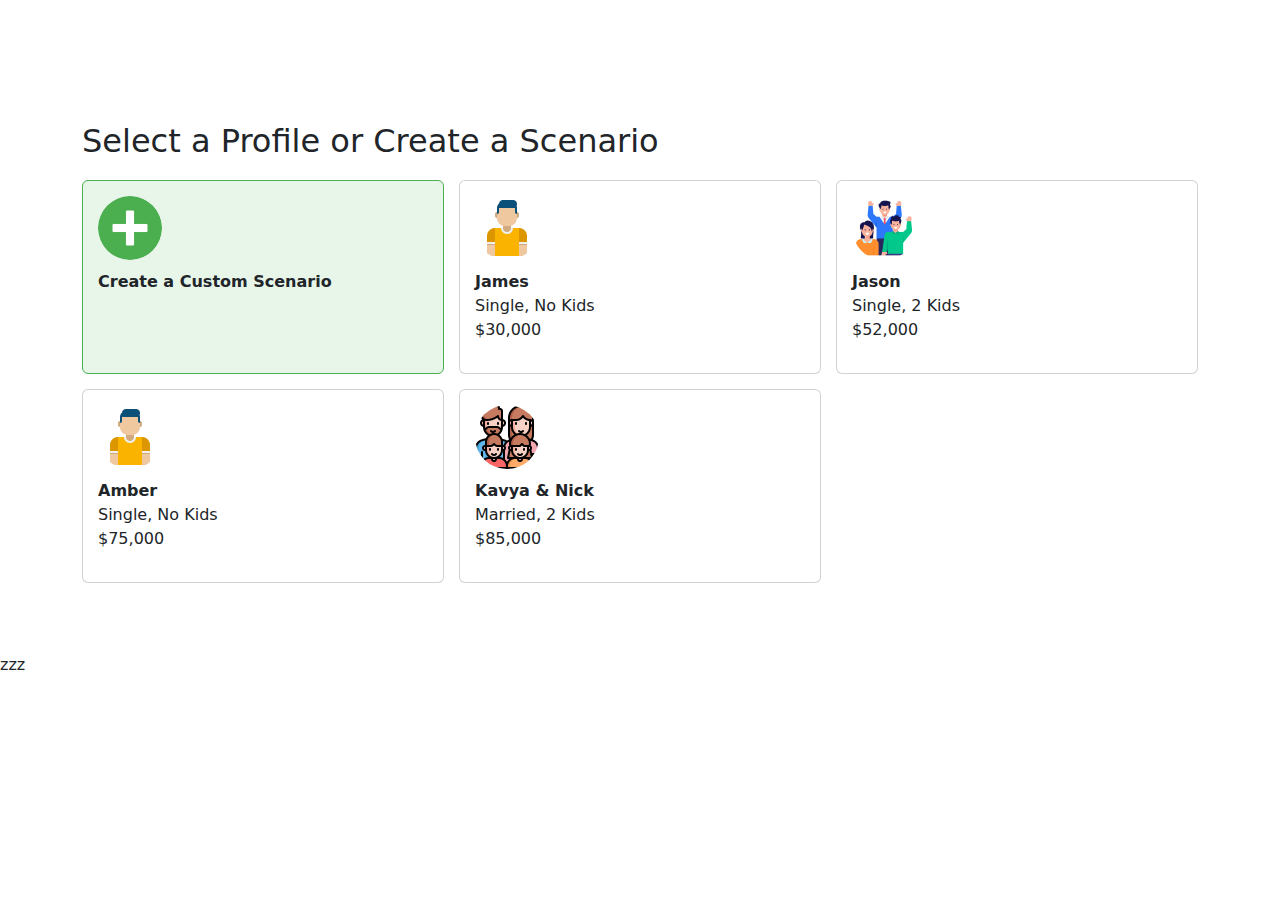
<file: index.html>
<!DOCTYPE html>
<html lang="en">

<head>
  <meta charset="UTF-8" />
  <meta name="viewport" content="width=device-width, initial-scale=1.0" />
  <title>Custom Tax Calculator</title>
  <link rel="stylesheet" href="style.css" />
  <!-- Bootstrap CSS -->
  <link href="https://cdn.jsdelivr.net/npm/bootstrap@5.3.2/dist/css/bootstrap.min.css" rel="stylesheet">

  <style>
    .hidden {
      display: none;
    }
  </style>
</head>

<body>
  <div class="container" id="main-content">
    <!-- Social Icons -->
    <div class="social-icons mb-3">
      <i class="fab fa-twitter"></i>
      <i class="fab fa-facebook"></i>
      <i class="fab fa-linkedin"></i>
      <i class="fas fa-paper-plane"></i>
    </div>

    <h2>Select a Profile or Create a Scenario</h2>

    <!-- Profiles -->
    <div class="profiles">
      <!-- Create Scenario -->
      <div class="card create" id="createCard">
        <img src="./assets/plus.png" alt="Create Scenario" />
        <p><strong>Create a Custom Scenario</strong></p>
      </div>

      <!-- James -->
      <div class="card" id="jamesCard">
        <img src="./assets/single-person.png" alt="James" />
        <p>
          <strong>James</strong><br />
          Single, No Kids<br />
          $30,000
        </p>
        <div id="jamesResult" style="display:none;"></div>
      </div>

      <!-- Jason -->
      <div class="card" id="jasonCard">
        <div id="jasonResult" style="display:none;"></div>
        <img src="./assets/team.png" alt="Jason" />
        <p>
          <strong>Jason</strong><br />
          Single, 2 Kids<br />
          $52,000
        </p>
      </div>

      <!-- Amber -->
      <div class="card" id="amberCard">
        <img src="./assets/single-person.png" alt="Amber" />
        <p>
          <strong>Amber</strong><br />
          Single, No Kids<br />
          $75,000
        </p>
        <div id="amberResult" style="display:none;"></div>
      </div>

      <!-- Nick & Kavya -->
      <div class="card" id="nickKavyaCard">
        <img src="./assets/family.png" alt="Kavya & Nick" />
        <p>
          <strong>Kavya & Nick</strong><br />
          Married, 2 Kids<br />
          $85,000
        </p>
        <div id="kanyanickResult" style="display:none;"></div>
      </div>
    </div>

    <!-- filing status modal -->
    <div class="modal fade" id="filingStatusModal" tabindex="-1" aria-hidden="true">
      <div class="modal-dialog modal-dialog-centered">
        <div class="modal-content p-3">
          <div class="modal-header border-0">
            <h5 class="modal-title">Choose a Filing Status</h5>
            <button type="button" class="btn-close" data-bs-dismiss="modal"></button>
          </div>
          <div class="modal-body">
            <div class="deduction-options d-flex gap-3 my-3">
              <button class="btn btn-success w-50">Single Filer</button>
              <button class="btn btn-outline-warning w-50">Married Filing
                Jointly</button>
            </div>
            <div class="deduction-options d-flex gap-3 my-3">
              <button class="btn btn-success w-50">Married Filing
                Separately</button>
              <button class="btn btn-outline-warning w-50">Head of House
                Hold</button>
            </div>
            <div class="deduction-options d-flex gap-3 my-3">
              <button class="btn btn-success w-100">Qualifying
                Widow(er)</button>
            </div>
          </div>
        </div>
      </div>
    </div>

    <!-- Custom Form -->

    <div id="custom-form" class="form hidden mt-4">
      <!-- Fields for Single -->
      <div id="singleFields" class="row g-3 hidden">

        <h4 style="text-align: center;">Single</h4>

        <!-- Annual Income -->
        <div class="col-md-6">
          <label for="gross_income">Gross Income</label>
          <input type="number" class="form-control" id="gross_income" name="gross_income" placeholder="0" />
          <small class="form-text text-muted">
            Please enter the amount from your latest paystub from your current
            job, or the last paystub from your previous job.
          </small>
        </div>

        <!-- Pay Periods -->
        <div class="col-md-6">
          <label for="pay_frequency">Pay Frequency</label>
          <select class="form-control" id="pay_frequency" name="pay_frequency">
            <option value="12">Monthly</option>
            <option value="26">Bi-Weekly</option>
            <option value="52">Weekly</option>
          </select>
        </div>

        <!-- Current Withholding -->
        <div class="col-md-6">
          <label for="current_federal_withholding">Current Federal Income Tax
            Withholding</label>
          <input type="number" class="form-control" id="current_federal_withholding" name="current_federal_withholding"
            placeholder="0" />
        </div>

        <!-- Additional Withholding -->
        <div class="col-md-6">
          <label>Additional Withholding</label>
          <input type="number" class="form-control" id="additional_withholding" name="additional_withholding"
            placeholder="0" />
        </div>

        <!-- Dependents -->
        <div class="col-md-6">
          <label>Dependents</label>
          <input type="number" class="form-control" id="dependents" name="dependents" placeholder="0" />
        </div>

        <!-- Deductions Options -->
        <div class="col-md-12">
          <div class="form-check mt-2">
            <input class="form-check-input" type="checkbox" id="use_itemized_deductions"
              name="use_itemized_deductions" />
            <label class="form-check-label" for="use_itemized_deductions">
              Use Itemized Deductions
            </label>
          </div>

          <div class="form-check mt-2">
            <input class="form-check-input" type="checkbox" id="is_nonresident" name="is_nonresident" />
            <label class="form-check-label" for="is_nonresident">
              Non-Resident
            </label>
          </div>

          <!-- State Income Tax Paid (Non-Resident Only) -->
          <div class="col-md-6" id="stateIncomeTaxWrapper" style="display: none;">
            <label for="state_income_tax_paid">State Income Tax Paid</label>
            <input type="number" class="form-control" id="state_income_tax_paid" name="state_income_tax_paid"
              placeholder="0" />
          </div>
        </div>

        <!-- Other Income -->
        <div class="col-md-6">
          <label>Other Income</label>
          <input type="number" class="form-control" id="other_income" name="other_income" placeholder="0" />
        </div>

        <!-- Deductions -->
        <div class="col-md-6">
          <!-- <label>Deductions</label> -->
          <input hidden type="number" class="form-control" id="deductions" name="deductions" placeholder="15750"
            value="15750" />
        </div>

        <!-- Income Type -->
        <div class="col-md-6">
          <label>Income Type</label>
          <select class="form-select" id="income_type" name="income_type">
            <option value="salary">Salary</option>
            <option value="hourly">Hourly</option>
            <option value="self-employed">Self-Employed Income</option>
          </select>
        </div>

        <!-- Income Period -->
        <div class="col-md-6">
          <label>Income Period</label>
          <select class="form-select" id="income_period" name="income_period">
            <option value="full_year">Full Year</option>
            <option value="partial_year">Partial Year</option>
          </select>
        </div>

        <!-- Job Incomes (Dynamic Rows) -->
        <div class="col-md-12">
          <label>Job Incomes</label>
          <div id="jobIncomesWrapper"></div>
          <button type="button" class="btn btn-sm btn-primary mt-2" onclick="addJobIncome('jobIncomesWrapperSingle')">+
            Add
            Job</button>
          <div id="jobIncomesWrapperSingle"></div>
        </div>

        <!-- Hidden fixed values -->
        <input type="hidden" id="filing_status" name="filing_status" value="single" />
        <input type="hidden" id="filing_jointly_both_work" name="filing_jointly_both_work" value="false" />
        <input type="hidden" id="spouse_income" name="spouse_income" value="0" />

        <!-- Confirm -->
        <div class="col-md-12">
          <div class="form-check mt-2">
            <input class="form-check-input" type="checkbox" id="checkpointSingle" name="checkpointSingle" />
            <label class="form-check-label" for="checkpointSingle">
              Confirm all data entered is accurate
            </label>
          </div>
        </div>
      </div>

      <!--End Fields for Single -->

      <!-- Fields for Married -->
      <div id="marriedFields" class="row g-3 hidden">

        <h4 style="text-align: center;">Married Jointly</h4>

        <!-- Annual Income -->
        <div class="col-md-6">
          <label for="gross_income_married">Gross Income</label>
          <input type="number" class="form-control" id="gross_income_married" name="gross_income_married"
            placeholder="0" />
          <small class="form-text text-muted">
            Please enter the amount from your latest paystub from your current
            job, or the last paystub from your previous job.
          </small>
        </div>

        <!-- Spouse Income -->
        <div class="col-md-6">
          <label>Spouse Income</label>
          <input type="number" class="form-control" id="spouse_income" name="spouse_income" value="0" />
        </div>

        <!-- Pay Periods -->
        <div class="col-md-6">
          <label for="pay_frequency_married">Pay Frequency</label>
          <select class="form-control" id="pay_frequency_married" name="pay_frequency_married">
            <option value="12">Monthly</option>
            <option value="26">Bi-Weekly</option>
            <option value="52">Weekly</option>
          </select>
        </div>

        <!-- Current Withholding -->
        <div class="col-md-6">
          <label for="current_federal_withholding_married">Current Federal
            Income Tax
            Withholding</label>
          <input type="number" class="form-control" id="current_federal_withholding_married"
            name="current_federal_withholding_married" placeholder="0" />
        </div>

        <!-- Additional Withholding -->
        <div class="col-md-6">
          <label>Additional Withholding</label>
          <input type="number" class="form-control" id="additional_withholding_married" name="additional_withholding"
            value="0" />
        </div>

        <!-- Dependents -->
        <div class="col-md-6">
          <label>Dependents</label>
          <input type="number" class="form-control" id="dependents_married" name="dependents" value="0" />
        </div>

        <!-- Deductions Options -->
        <div class="col-md-12">
          <div class="form-check mt-2">
            <input class="form-check-input" type="checkbox" id="use_itemized_deductions_married"
              name="use_itemized_deductions_married" />
            <label class="form-check-label" for="use_itemized_deductions_married">
              Use Itemized Deductions
            </label>
          </div>

          <div class="form-check mt-2">
            <input class="form-check-input" type="checkbox" id="is_nonresident_married" name="is_nonresident_married" />
            <label class="form-check-label" for="is_nonresident_married">
              Non-Resident
            </label>
          </div>

          <!-- State Income Tax Paid (Non-Resident Only) -->
          <div class="col-md-6" id="stateIncomeTaxWrapper_married" style="display: none;">
            <label for="state_income_tax_paid_married">State Income Tax
              Paid</label>
            <input type="number" class="form-control" id="state_income_tax_paid_married"
              name="state_income_tax_paid_married" placeholder="0" />
          </div>
        </div>

        <!-- Other Income -->
        <div class="col-md-6">
          <label>Other Income</label>
          <input type="number" class="form-control" id="other_income_married" name="other_income" value="0" />
        </div>

        <!-- Deductions -->
        <div class="col-md-6">
          <!-- <label>Deductions</label> -->
          <input type="number" hidden class="form-control" id="deductions_married" name="deductions" value="31500" />
        </div>

        <!-- Both Work -->
        <div class="col-md-6">
          <label>Both Work?</label><br />
          <input type="checkbox" id="filing_jointly_both_work" name="filing_jointly_both_work" />
        </div>

        <!-- Income Type -->
        <div class="col-md-6">
          <label>Income Type</label>
          <select class="form-select" id="income_type_married" name="income_type">
            <option value="salary">Salary</option>
            <option value="hourly">Hourly</option>
            <option value="self-employed">Self-Employed Income</option>
          </select>
        </div>

        <!-- Income Period -->
        <div class="col-md-6">
          <label>Income Period</label>
          <select class="form-select" id="income_period_married" name="income_period">
            <option value="full_year">Full Year</option>
            <option value="partial_year">Partial Year</option>
          </select>
        </div>

        <!-- Job Incomes -->
        <div class="col-md-12">
          <label>Job Incomes</label>
          <div id="jobIncomesWrapper"></div>
          <button type="button" class="btn btn-sm btn-primary mt-2" onclick="addJobIncome('jobIncomesWrapperMarried')">+
            Add
            Job</button>
          <div id="jobIncomesWrapperMarried"></div>
        </div>

        <!-- Hidden fixed value -->
        <input type="hidden" id="filing_status_married" name="filing_status" value="marriedJointly" />

        <!-- Checkpoint -->
        <div class="col-md-12">
          <div class="form-check mt-2">
            <input class="form-check-input" type="checkbox" id="checkpointMarried" name="checkpointMarried" />
            <label class="form-check-label" for="checkpointMarried">
              Confirm all data entered is accurate
            </label>
          </div>
        </div>
      </div>

      <!--End Fields for Married -->

      <!-- Fields for HouseHoldFields -->
      <div id="HeadofhouseholdFields" class="row g-3 hidden">

        <h4 style="text-align: center;">Head Of household</h4>

        <!-- Annual Income -->
        <div class="col-md-6">
          <label for="gross_income_hoh">Gross Income</label>
          <input type="number" class="form-control" id="gross_income_hoh" name="gross_income_hoh" placeholder="0" />
          <small class="form-text text-muted">
            Please enter the amount from your latest paystub from your current
            job, or the last paystub from your previous job.
          </small>
        </div>

        <!-- Pay Periods -->
        <div class="col-md-6">
          <label for="pay_frequency_hoh">Pay Frequency</label>
          <select class="form-control" id="pay_frequency_hoh" name="pay_frequency_hoh">
            <option value="12">Monthly</option>
            <option value="26">Bi-Weekly</option>
            <option value="52">Weekly</option>
          </select>
        </div>

        <!-- Current Withholding -->
        <div class="col-md-6">
          <label for="current_federal_withholding_hoh">Current Federal Income
            Tax
            Withholding</label>
          <input type="number" class="form-control" id="current_federal_withholding_hoh"
            name="current_federal_withholding_hoh" placeholder="0" />
        </div>

        <!-- Additional Withholding -->
        <div class="col-md-6">
          <label>Additional Withholding</label>
          <input type="number" class="form-control" id="additional_withholding_hoh" name="additional_withholding"
            placeholder="0" />
        </div>

        <!-- Dependents -->
        <div class="col-md-6">
          <label>Dependents</label>
          <input type="number" class="form-control" id="dependents_hoh" name="dependents" placeholder="0" />
        </div>

        <!-- Deductions Options -->
        <div class="col-md-12">
          <div class="form-check mt-2">
            <input class="form-check-input" type="checkbox" id="use_itemized_deductions_hoh"
              name="use_itemized_deductions_hoh" />
            <label class="form-check-label" for="use_itemized_deductions_hoh">
              Use Itemized Deductions
            </label>
          </div>

          <div class="form-check mt-2">
            <input class="form-check-input" type="checkbox" id="is_nonresident_hoh" name="is_nonresident_hoh" />
            <label class="form-check-label" for="is_nonresident_hoh">
              Non-Resident
            </label>
          </div>

          <!-- State Income Tax Paid (Non-Resident Only) -->
          <div class="col-md-6" id="stateIncomeTaxWrapper_hoh" style="display: none;">
            <label for="state_income_tax_paid_hoh">State Income Tax
              Paid</label>
            <input type="number" class="form-control" id="state_income_tax_paid_hoh" name="state_income_tax_paid_hoh"
              placeholder="0" />
          </div>
        </div>

        <!-- Other Income -->
        <div class="col-md-6">
          <label>Other Income</label>
          <input type="number" class="form-control" id="other_income_hoh" name="other_income" placeholder="0" />
        </div>

        <!-- Deductions -->
        <div class="col-md-6">
          <!-- <label>Deductions</label> -->
          <input type="number" hidden class="form-control" id="deductions_hoh" name="deductions" placeholder="0"
            value="23625" />
        </div>

        <!-- Both Work? -->
        <div class="col-md-6">
          <label>Both Work?</label><br />
          <input type="checkbox" id="filing_jointly_both_work_hoh" name="filing_jointly_both_work" />
        </div>

        <!-- Spouse Income -->
        <div class="col-md-6">
          <label>Spouse Income</label>
          <input type="number" class="form-control" id="spouse_income_hoh" name="spouse_income" placeholder="0" />
        </div>

        <!-- Income Type -->
        <div class="col-md-6">
          <label>Income Type</label>
          <select class="form-select" id="income_type_hoh" name="income_type">
            <option value="salary">Salary</option>
            <option value="hourly">Hourly</option>
            <option value="self-employed">Self-Employed Income</option>
          </select>
        </div>

        <!-- Income Period -->
        <div class="col-md-6">
          <label>Income Period</label>
          <select class="form-select" id="income_period_hoh" name="income_period">
            <option value="full_year">Full Year</option>
            <option value="partial_year">Partial Year</option>
          </select>
        </div>

        <!-- Job Incomes -->
        <div class="col-md-12">
          <label>Job Incomes</label>
          <div id="jobIncomesWrapper"></div>
          <button type="button" class="btn btn-sm btn-primary mt-2"
            onclick="addJobIncome('jobIncomesheadofhousehold')">+ Add
            Job</button>
          <div id="jobIncomesheadofhousehold"></div>
        </div>

        <!-- Hidden fixed value -->
        <input type="hidden" id="filing_status_hoh" name="filing_status" value="headOfHousehold" />

        <!-- Confirm -->
        <div class="col-md-12">
          <div class="form-check mt-2">
            <input class="form-check-input" type="checkbox" id="checkpointHoh" name="checkpointHoh" />
            <label class="form-check-label" for="checkpointHoh">
              Confirm all data entered is accurate
            </label>
          </div>
        </div>
      </div>

      <!-- End Fields for HouseHoldFields -->
      <!-- Qualifying Widower Fields -->
      <div id="QualifyingWidowerFields" class="row g-3 hidden">

        <h4 style="text-align: center;">Qualifying Widower</h4>

        <div class="col-md-6">
          <label for="gross_income_qw">Gross Income</label>
          <input type="number" class="form-control" id="gross_income_qw" name="gross_income_qw" placeholder="0" />
          <small class="form-text text-muted">
            Please enter the amount from your latest paystub from your current
            job, or the last paystub from your previous job.
          </small>
        </div>

        <div class="col-md-6">
          <label for="pay_frequency_qw">Pay Frequency</label>
          <select class="form-control" id="pay_frequency_qw" name="pay_frequency_qw">
            <option value="12">Monthly</option>
            <option value="26">Bi-Weekly</option>
            <option value="52">Weekly</option>
          </select>
        </div>

        <div class="col-md-6">
          <label for="current_federal_withholding_qw">Current Federal Income
            Tax
            Withholding</label>
          <input type="number" class="form-control" id="current_federal_withholding_qw"
            name="current_federal_withholding_qw" placeholder="0" />
        </div>

        <div class="col-md-6">
          <label>Additional Withholding</label>
          <input type="number" class="form-control" id="additional_withholding_qw" placeholder="0" />
        </div>

        <div class="col-md-6">
          <label>Dependents</label>
          <input type="number" class="form-control" id="dependents_qw" placeholder="0" />
        </div>

        <!-- Deductions Options -->
        <div class="col-md-12">
          <div class="form-check mt-2">
            <input class="form-check-input" type="checkbox" id="use_itemized_deductions_qw"
              name="use_itemized_deductions_qw" />
            <label class="form-check-label" for="use_itemized_deductions_qw">
              Use Itemized Deductions
            </label>
          </div>

          <div class="form-check mt-2">
            <input class="form-check-input" type="checkbox" id="is_nonresident_qw" name="is_nonresident_qw" />
            <label class="form-check-label" for="is_nonresident_qw">
              Non-Resident
            </label>
          </div>

          <!-- State Income Tax Paid (Non-Resident Only) -->
          <div class="col-md-6" id="stateIncomeTaxWrapper" style="display: none;">
            <label for="state_income_tax_paid">State Income Tax Paid</label>
            <input type="number" class="form-control" id="state_income_tax_paid" name="state_income_tax_paid"
              placeholder="0" />
          </div>
        </div>

        <div class="col-md-6">
          <label>Other Income</label>
          <input type="number" class="form-control" id="other_income_qw" placeholder="0" />
        </div>

        <div class="col-md-6">
          <!-- <label>Deductions</label> -->
          <input type="number" hidden value="31500" class="form-control" id="deductions_qw" placeholder="0" />
        </div>

        <div class="col-md-6">
          <label>Both Work?</label>
          <input type="checkbox" class="form-check-input" id="filing_jointly_both_work_qw" />
        </div>

        <div class="col-md-6">
          <label>Spouse Income</label>
          <input type="number" class="form-control" id="spouse_income_qw" placeholder="0" />
        </div>

        <div class="col-md-6">
          <label>Income Type</label>
          <select class="form-control" id="income_type_qw">
            <option value="salary">Salary</option>
            <option value="hourly">Hourly</option>
            <option value="self-employed">Self-Employed</option>
          </select>
        </div>

        <div class="col-md-6">
          <label>Income Period</label>
          <select class="form-control" id="income_period_qw">
            <option value="full_year">Full Year</option>
            <option value="partial_year">Partial Year</option>
          </select>
        </div>

        <div class="col-md-12">
          <label>Job Incomes</label>
          <button type="button" class="btn btn-sm btn-primary mt-2"
            onclick="addJobIncome('jobIncomesqualifyingwidower')">+ Add
            Job</button>
          <div id="jobIncomesqualifyingwidower_qw"></div>
        </div>

      </div>

      <!--End Qualifying Widower Fields -->

      <!-- Fields for MarriedFilingSepratelyFields -->

      <div id="MarriedFilingSeparatelyFields" class="row g-3 hidden">

        <h4 style="text-align: center;">Married Separeately</h4>

        <!-- Annual Income -->
        <div class="col-md-6">
          <label for="gross_income">Gross Income</label>
          <input type="number" class="form-control" id="gross_income_mfs" name="gross_income_mfs" placeholder="0" />
          <small class="form-text text-muted">
            Please enter the amount from your latest paystub from your current
            job, or the last paystub from your previous job.
          </small>
        </div>

        <!-- Pay Periods -->
        <div class="col-md-6">
          <label for="pay_frequency_mfs">Pay Frequency</label>
          <select class="form-control" id="pay_frequency_mfs" name="pay_frequency_mfs">
            <option value="12">Monthly</option>
            <option value="26">Bi-Weekly</option>
            <option value="52">Weekly</option>
          </select>
        </div>

        <!-- Current Withholding -->
        <div class="col-md-6">
          <label for="current_federal_withholding_mfs">Current Federal Income
            Tax
            Withholding</label>
          <input type="number" class="form-control" id="current_federal_withholding_mfs"
            name="current_federal_withholding_mfs" placeholder="0" />
        </div>

        <!-- Additional Withholding -->
        <div class="col-md-6">
          <label>Additional Withholding</label>
          <input type="number" class="form-control" id="additional_withholding_mfs" name="additional_withholding"
            placeholder="0" />
        </div>

        <!-- Dependents -->
        <div class="col-md-6">
          <label>Dependents</label>
          <input type="number" class="form-control" id="dependents_mfs" name="dependents" placeholder="0" />
        </div>

        <!-- Deductions Options -->
        <div class="col-md-12">
          <div class="form-check mt-2">
            <input class="form-check-input" type="checkbox" id="use_itemized_deductions_mfs"
              name="use_itemized_deductions_mfs" />
            <label class="form-check-label" for="use_itemized_deductions_mfs">
              Use Itemized Deductions
            </label>
          </div>

          <div class="form-check mt-2">
            <input class="form-check-input" type="checkbox" id="is_nonresident_mfs" name="is_nonresident_mfs" />
            <label class="form-check-label" for="is_nonresident_mfs">
              Non-Resident
            </label>
          </div>

          <!-- State Income Tax Paid (Non-Resident Only) -->
          <div class="col-md-6" id="stateIncomeTaxWrapper_mfs" style="display: none;">
            <label for="state_income_tax_paid_mfs">State Income Tax
              Paid</label>
            <input type="number" class="form-control" id="state_income_tax_paid_mfs" name="state_income_tax_paid_mfs"
              placeholder="0" />
          </div>
        </div>

        <!-- Other Income -->
        <div class="col-md-6">
          <label>Other Income</label>
          <input type="number" class="form-control" id="other_income_mfs" name="other_income" placeholder="0" />
        </div>

        <!-- Deductions -->
        <div class="col-md-6">
          <!-- <label>Deductions</label> -->
          <input type="number" class="form-control" id="deductions_mfs" name="deductions" placeholder="0" value="15750"
            hidden />
        </div>

        <!-- Filing Jointly Both Work? -->
        <div class="col-md-6">
          <label>Both Work?</label>
          <input type="checkbox" class="form-check-input" id="filing_jointly_both_work_mfs"
            name="filing_jointly_both_work" />
        </div>

        <!-- Spouse Income -->
        <div class="col-md-6">
          <label>Spouse Income</label>
          <input type="number" class="form-control" id="spouse_income_mfs" name="spouse_income" placeholder="0" />
        </div>

        <!-- Income Type -->
        <div class="col-md-6">
          <label>Income Type</label>
          <select class="form-control" id="income_type_mfs" name="income_type">
            <option value="salary">Salary</option>
            <option value="hourly">Hourly</option>
            <option value="self-employed">Self-Employed Income</option>
          </select>
        </div>

        <!-- Income Period -->
        <div class="col-md-6">
          <label>Income Period</label>
          <select class="form-control" id="income_period_mfs" name="income_period">
            <option value="full_year">Full Year</option>
            <option value="partial_year">Partial Year</option>
          </select>
        </div>

        <!-- Job Incomes -->
        <div class="col-md-12">
          <label>Job Incomes (Multiple Allowed)</label>
          <div id="jobIncomesWrapper"></div>
          <button type="button" class="btn btn-sm btn-primary mt-2"
            onclick="addJobIncome('jobIncomesmarriedsepperatly')">+ Add
            Job</button>
          <div id="jobIncomesmarriedsepperatly"></div>
        </div>

        <!-- Hidden fixed value -->
        <input type="hidden" id="filing_status_mfs" name="filing_status" value="marriedSeparately" />

        <!-- Confirm -->
        <div class="col-md-12">
          <div class="form-check mt-2">
            <input class="form-check-input" type="checkbox" id="checkpointMFS" name="checkpointMFS" />
            <label class="form-check-label" for="checkpointMFS">
              Confirm all data entered is accurate
            </label>
          </div>
        </div>

      </div>

      <!-- End Fields for MarriedFilingSepratelyFields -->

      <div class="col-12 mt-3">
        <button type="button" id="calculateBtn" class="btn btn-success w-100">
          Calculate
        </button>
      </div>

    </div>

    <!-- Redesigned Analysis Section -->
    <div id="result" class="result hidden mt-5">
      <div class="profile-card card shadow-sm border-0 p-4">
        <h3 class="text-center mb-4 fw-semibold">2026 Tax Analysis</h3>

        <!-- Summary Cards -->
        <div class="row g-4 mb-3">
          <div class="col-md-4">
            <div class="card border-0 shadow-sm text-center p-3">
              <h6 class="text-muted">Annual Tax Liability</h6>
              <p id="annual_tax_liability" class="fs-4 fw-bold text-primary mb-0">$0.00</p>
            </div>
          </div>
          <div class="col-md-4">
            <div class="card border-0 shadow-sm text-center p-3">
              <h6 class="text-muted">Current Annual Withholding</h6>
              <p id="current_annual_withholding" class="fs-4 fw-bold text-success mb-0">$0.00</p>
            </div>
          </div>
          <div class="col-md-4">
            <div class="card border-0 shadow-sm text-center p-3 bg-light">
              <h6 class="text-muted">Difference</h6>
              <p id="difference" class="fs-4 fw-bold text-danger mb-0">+$0.00</p>
            </div>
          </div>
        </div>

        <!-- Recommendation Cards -->
        <div class="row g-4 mb-3">
          <div class="col-md-4">
            <div class="card border-0 shadow-sm text-center p-3">
              <h6 class="text-muted">Recommended Per Period</h6>
              <p id="recommended_per_period" class="fs-5 fw-bold mb-1">$0.00</p>
              <small id="pay_period_label" class="text-secondary">(Bi-weekly)</small>
            </div>
          </div>
          <div class="col-md-4">
            <div class="card border-0 shadow-sm text-center p-3">
              <h6 class="text-muted">Adjustment Needed</h6>
              <p id="adjustment" class="fs-5 fw-bold text-danger mb-0">$0.00</p>
            </div>
          </div>
          <div class="col-md-4">
            <div class="card border-0 shadow-sm text-center p-3">
              <h6 class="text-muted">Severity</h6>
              <p id="severity_level" class="fs-5 fw-bold text-uppercase text-danger mb-0">CRITICAL</p>
            </div>
          </div>
        </div>

        <!-- Income Details -->
        <div class="row g-4 mb-3">
          <div class="col-md-4">
            <div class="card border-0 shadow-sm text-center p-3">
              <h6 class="text-muted">Taxable Income</h6>
              <p id="taxable_income" class="fs-5 fw-bold mb-0">$0.00</p>
            </div>
          </div>
          <div class="col-md-4">
            <div class="card border-0 shadow-sm text-center p-3">
              <h6 class="text-muted">Effective Tax Rate</h6>
              <p id="effective_tax_rate" class="fs-5 fw-bold mb-0">0.00%</p>
            </div>
          </div>
          <div class="col-md-4">
            <div class="card border-0 shadow-sm text-center p-3">
              <h6 class="text-muted">Marginal Tax Rate</h6>
              <p id="marginal_tax_rate" class="fs-5 fw-bold mb-0">0.00%</p>
            </div>
          </div>
        </div>

        <!-- More Info -->
        <div class="row g-4 mb-3">
          <div class="col-md-6">
            <div class="card border-0 shadow-sm text-center p-3">
              <h6 class="text-muted">Gross Income</h6>
              <p id="gross_income" class="fs-5 fw-bold mb-0">$0.00</p>
            </div>
          </div>
          <div class="col-md-6">
            <div class="card border-0 shadow-sm text-center p-3">
              <h6 class="text-muted">Total Deductions</h6>
              <p id="total_deductions" class="fs-5 fw-bold mb-0">$0.00</p>
            </div>
          </div>
        </div>

        <div class="row g-4 mb-3">
          <div class="col-md-6">
            <div class="card border-0 shadow-sm text-center p-3">
              <h6 class="text-muted">Federal Tax Before Credits</h6>
              <p id="federal_tax_before_credits" class="fs-5 fw-bold mb-0">$0.00</p>
            </div>
          </div>
          <div class="col-md-6">
            <div class="card border-0 shadow-sm text-center p-3">
              <h6 class="text-muted">Child Tax Credit Applied</h6>
              <p id="child_tax_credit_applied" class="fs-5 fw-bold mb-0">$0.00</p>
            </div>
          </div>
        </div>

        <!-- Recommendation -->
        <div class="row">
          <div class="col-12">
            <div id="recommendation" class="alert alert-danger fw-bold text-center mb-0"></div>
          </div>
        </div>
      </div>
    </div>
    <!-- Result -->
    <!-- <div id="result" class="result hidden mt-5">
        <h3 class="text-center mb-4">2026 Tax Analysis</h3>

        <div class="row text-center">
          <div class="col-md-4">
            <div class="p-3 border bg-primary">
              <h6>Annual Tax Liability</h6>
              <p id="annual_tax_liability" class="fs-4 fw-bold">$0.00</p>
            </div>
          </div>
          <div class="col-md-4">
            <div class="p-3 border bg-primary text-white">
              <h6>Current Annual Withholding</h6>
              <p id="current_annual_withholding" class="fs-4 fw-bold">$0.00</p>
            </div>
          </div>
          <div class="col-md-4">
            <div class="p-3 border bg-danger text-white">
              <h6>Difference</h6>
              <p id="difference" class="fs-4 fw-bold">+$0.00</p>
            </div>
          </div>
        </div>

        <div class="row text-center mt-4">
          <div class="col-md-4">
            <div class="border p-3">
              <h6>Recommended Per Period</h6>
              <p id="recommended_per_period" class="fs-5 fw-bold">$0.00</p>
              <small id="pay_period_label">(Bi-weekly)</small>
            </div>
          </div>
          <div class="col-md-4">
            <div class="border p-3">
              <h6>Adjustment Needed</h6>
              <p id="adjustment" class="fs-5 fw-bold text-danger">$0.00</p>
            </div>
          </div>
          <div class="col-md-4">
            <div class="border p-3">
              <h6>Severity</h6>
              <p id="severity_level"
                class="fs-5 fw-bold text-uppercase text-danger">CRITICAL</p>
            </div>
          </div>
        </div>

        <div class="row text-center mt-4">
          <div class="col-md-4">
            <div class="border p-3">
              <h6>Taxable Income</h6>
              <p id="taxable_income" class="fs-5 fw-bold">$0.00</p>
            </div>
          </div>
          <div class="col-md-4">
            <div class="border p-3">
              <h6>Effective Tax Rate</h6>
              <p id="effective_tax_rate" class="fs-5 fw-bold">0.00%</p>
            </div>
          </div>
          <div class="col-md-4">
            <div class="border p-3">
              <h6>Marginal Tax Rate</h6>
              <p id="marginal_tax_rate" class="fs-5 fw-bold">0.00%</p>
            </div>
          </div>
        </div>

        <div class="row text-center mt-4">
          <div class="col-md-6">
            <div class="border p-3">
              <h6>Gross Income</h6>
              <p id="gross_income" class="fs-5 fw-bold">$0.00</p>
            </div>
          </div>
          <div class="col-md-6">
            <div class="border p-3">
              <h6>Total Deductions</h6>
              <p id="total_deductions" class="fs-5 fw-bold">$0.00</p>
            </div>
          </div>
        </div>

        <div class="row text-center mt-4">
          <div class="col-md-6">
            <div class="border p-3">
              <h6>Federal Tax Before Credits</h6>
              <p id="federal_tax_before_credits" class="fs-5 fw-bold">$0.00</p>
            </div>
          </div>
          <div class="col-md-6">
            <div class="border p-3">
              <h6>Child Tax Credit Applied</h6>
              <p id="child_tax_credit_applied" class="fs-5 fw-bold">$0.00</p>
            </div>
          </div>
        </div>

        <div class="row mt-4">
          <div class="col-md-12">
            <div class="alert alert-danger fw-bold text-center"
              id="recommendation"></div>
          </div>
        </div>
      </div> -->

  </div>
  <!-- <script src="script.js"></script> -->

  <!-- Bootstrap JS (Popper included) -->
  <script src="https://cdn.jsdelivr.net/npm/bootstrap@5.3.2/dist/js/bootstrap.bundle.min.js"></script>

  <script>
    let jobIndex = 0;

    function addJobIncome(wrapperId) {
      const wrapper = document.getElementById(wrapperId);
      if (!wrapper) return;

      const jobId = `job_${jobIndex++}`;
      wrapper.insertAdjacentHTML("beforeend", `
          <div class="job-income border rounded p-2 mb-2" id="${jobId}">
            <div class="row g-2">
              <div class="col-md-4">
                <input type="text" class="form-control" placeholder="Employer Name" data-field="employer_name">
              </div>
              <div class="col-md-4">
                <input type="number" class="form-control" placeholder="Income" data-field="income">
              </div>
              <div class="col-md-3">
                <input type="number" class="form-control" placeholder="Pay Periods" data-field="pay_periods">
              </div>
              <div class="col-md-1">
                <button type="button" class="btn btn-danger btn-sm" onclick="removeJob('${jobId}')">X</button>
              </div>
            </div>
          </div>
        `);
    }

    function removeJob(jobId) {
      document.getElementById(jobId)?.remove();
    }



    // Initialize Bootstrap modal
    const filingStatusModal = new bootstrap.Modal(document.getElementById('filingStatusModal'));

    // Map filing options to form sections
    const formSections = {
      'Single Filer': 'singleFields',
      'Married Filing Jointly': 'marriedFields',
      'Married Filing Separately': 'MarriedFilingSeparatelyFields',
      'Head of House Hold': 'HeadofhouseholdFields',
      'Qualifying Widow(er)': 'QualifyingWidowerFields'
    };

    // Hide all form sections
    function hideAllSections() {
      Object.values(formSections).forEach(id => {
        const section = document.getElementById(id);
        if (section) section.classList.add('hidden');
      });
    }

    // Show selected form section
    function showSection(statusText) {
      // Normalize text (trim + collapse spaces + lowercase)
      const normalized = statusText.replace(/\s+/g, ' ').trim().toLowerCase();

      // Create a lowercase key map for easy match
      const normalizedMap = {
        'single filer': 'singleFields',
        'married filing jointly': 'marriedFields',
        'married filing separately': 'MarriedFilingSeparatelyFields',
        'head of house hold': 'HeadofhouseholdFields',
        'qualifying widow(er)': 'QualifyingWidowerFields'
      };

      console.log("Selected status:", normalized);

      hideAllSections();

      const sectionId = normalizedMap[normalized];
      console.log("Mapped sectionId:", sectionId);

      if (sectionId) {
        const section = document.getElementById(sectionId);
        if (section) section.classList.remove('hidden');
      }

      const formContainer = document.getElementById('custom-form');
      if (formContainer) formContainer.classList.remove('hidden');
    }

    // When "Create Scenario" card is clicked, open modal
    document.getElementById('createCard').addEventListener('click', () => {
      filingStatusModal.show();
    });

    // Handle filing status button clicks inside modal
    document.querySelectorAll('#filingStatusModal button').forEach(btn => {
      btn.addEventListener('click', () => {
        const status = btn.textContent.trim();
        showSection(status);
        filingStatusModal.hide();
      });
    });


    // Show/hide state income tax field based on non-resident checkbox
    const nonResidentCheckbox = document.getElementById('is_nonresident');
    const stateTaxWrapper = document.getElementById('stateIncomeTaxWrapper');

    nonResidentCheckbox.addEventListener('change', function () {
      if (this.checked) {
        stateTaxWrapper.style.display = 'block';
      } else {
        stateTaxWrapper.style.display = 'none';
        document.getElementById('state_income_tax_paid').value = 0; // reset if unchecked
      }
    });

  </script>

  <script>
    function getActiveFilingStatus() {
      if (!document.getElementById('custom-form')) return 'single';

      if (!document.getElementById('singleFields').classList.contains('hidden'))
        return document.getElementById('filing_status').value;
      if (!document.getElementById('marriedFields').classList.contains('hidden'))
        return document.getElementById('filing_status_married').value;
      if (!document.getElementById('HeadofhouseholdFields').classList.contains('hidden'))
        return document.getElementById('filing_status_hoh').value;
      if (!document.getElementById('QualifyingWidowerFields').classList.contains('hidden'))
        return 'qualifyingWidower';
      if (!document.getElementById('MarriedFilingSeparatelyFields').classList.contains('hidden'))
        return document.getElementById('filing_status_mfs').value;

      return 'single';
    }





    // Collect data and build payload
    function getPayload() {
      let filingStatus = getActiveFilingStatus();

      let payload = {
        filing_status: filingStatus,
        gross_income: 0,
        annual_income: 0,
        pay_frequency: 26,
        current_federal_withholding: 0,
        use_itemized_deductions: false,
        is_nonresident: false,
        additional_withholding: 0,
        state_income_tax_paid: 0,
        dependents: 0,
        other_income: 0,
        deductions: 0,
        filing_jointly_both_work: false,
        spouse_income: 0,
        income_type: 'salary',
        income_period: 'full_year',
        job_incomes: []
      };

      // Map inputs based on filing status
      switch (filingStatus) {
        case 'single':
          payload.annual_income = Number(document.getElementById('gross_income').value) || 0;
          payload.pay_frequency = Number(document.getElementById('pay_frequency').value) || 26;
          payload.current_federal_withholding = Number(document.getElementById('current_federal_withholding').value) || 0;
          payload.additional_withholding = Number(document.getElementById('additional_withholding').value) || 0;
          payload.dependents = Number(document.getElementById('dependents').value) || 0;
          payload.other_income = Number(document.getElementById('other_income').value) || 0;
          payload.deductions = Number(document.getElementById('deductions').value) || 0;
          payload.use_itemized_deductions = document.getElementById('use_itemized_deductions').checked;
          payload.is_nonresident = document.getElementById('is_nonresident').checked;
          payload.state_income_tax_paid = payload.is_nonresident
            ? Number(document.getElementById('state_income_tax_paid').value) || 0
            : 0;
          payload.income_type = document.getElementById('income_type').value;
          payload.income_period = document.getElementById('income_period').value;
          payload.job_incomes = getJobIncomes('jobIncomesWrapperSingle');
          break;

        case 'marriedJointly':
          payload.filing_status = 'marriedJointly';
          payload.gross_income = Number(document.getElementById('gross_income_married').value) || 0;
          payload.annual_income = payload.gross_income;
          payload.spouse_income = Number(document.getElementById('spouse_income').value) || 0;
          payload.pay_frequency = Number(document.getElementById('pay_frequency_married').value) || 26; // 12=Monthly, 26=Bi-weekly, 52=Weekly
          payload.current_federal_withholding = Number(document.getElementById('current_federal_withholding_married').value) || 0;
          payload.additional_withholding = Number(document.getElementById('additional_withholding_married').value) || 0;
          payload.dependents = Number(document.getElementById('dependents_married').value) || 0;
          payload.other_income = Number(document.getElementById('other_income_married').value) || 0;
          payload.deductions = Number(document.getElementById('deductions_married').value) || 0;
          payload.filing_jointly_both_work = document.getElementById('filing_jointly_both_work').checked;
          payload.income_type = document.getElementById('income_type_married').value;
          payload.income_period = document.getElementById('income_period_married').value;
          payload.use_itemized_deductions = document.getElementById('use_itemized_deductions_married').checked;
          payload.is_nonresident = document.getElementById('is_nonresident_married').checked;
          payload.state_income_tax_paid = Number(document.getElementById('state_income_tax_paid_married').value) || 0;
          payload.job_incomes = getJobIncomes('jobIncomesWrapperMarried');
          break;

        case 'headOfHousehold':
          payload.filing_status = 'headOfHousehold';
          payload.gross_income = Number(document.getElementById('gross_income_hoh').value) || 0;
          payload.annual_income = payload.gross_income;
          payload.pay_frequency = Number(document.getElementById('pay_frequency_hoh').value) || 26;
          payload.current_federal_withholding = Number(document.getElementById('current_federal_withholding_hoh').value) || 0;
          payload.additional_withholding = Number(document.getElementById('additional_withholding_hoh').value) || 0;
          payload.dependents = Number(document.getElementById('dependents_hoh').value) || 0;
          payload.other_income = Number(document.getElementById('other_income_hoh').value) || 0;
          payload.deductions = Number(document.getElementById('deductions_hoh').value) || 0;
          payload.filing_jointly_both_work = document.getElementById('filing_jointly_both_work_hoh')?.checked || false;
          payload.spouse_income = Number(document.getElementById('spouse_income_hoh').value) || 0;
          payload.income_type = document.getElementById('income_type_hoh').value || 'salary';
          payload.income_period = document.getElementById('income_period_hoh').value || 'full_year';
          payload.is_nonresident = document.getElementById('is_nonresident_hoh')?.checked || false;
          payload.use_itemized_deductions = document.getElementById('use_itemized_deductions_hoh')?.checked || false;
          if (payload.is_nonresident) {
            payload.state_income_tax_paid = Number(document.getElementById('state_income_tax_paid_hoh').value) || 0;
          }
          payload.job_incomes = getJobIncomes('jobIncomesheadofhousehold');
          break;

        case 'qualifyingWidower':
          payload.filing_status = 'qualifyingWidower';
          payload.gross_income = Number(document.getElementById('gross_income_qw').value) || 0;
          payload.annual_income = payload.gross_income; // both same for consistency
          payload.pay_frequency = Number(document.getElementById('pay_frequency_qw').value) || 26;
          payload.current_federal_withholding = Number(document.getElementById('current_federal_withholding_qw').value) || 0;
          payload.additional_withholding = Number(document.getElementById('additional_withholding_qw').value) || 0;
          payload.dependents = Number(document.getElementById('dependents_qw').value) || 0;
          payload.other_income = Number(document.getElementById('other_income_qw').value) || 0;
          payload.deductions = Number(document.getElementById('deductions_qw').value) || 0;
          payload.filing_jointly_both_work = document.getElementById('filing_jointly_both_work_qw')?.checked || false;
          payload.spouse_income = Number(document.getElementById('spouse_income_qw').value) || 0;
          payload.income_type = document.getElementById('income_type_qw').value || 'salary';
          payload.income_period = document.getElementById('income_period_qw').value || 'full_year';
          payload.use_itemized_deductions = document.getElementById('use_itemized_deductions_qw').checked;
          payload.is_nonresident = document.getElementById('is_nonresident_qw').checked;
          payload.state_income_tax_paid = payload.is_nonresident
            ? Number(document.getElementById('state_income_tax_paid').value) || 0
            : 0;
          payload.job_incomes = getJobIncomes('jobIncomesqualifyingwidower_qw');
          break;

        case 'marriedSeparately':
          payload.filing_status = "marriedSeparately";
          payload.gross_income = Number(document.getElementById('gross_income_mfs').value) || 0;
          payload.annual_income = payload.gross_income; // same for consistency
          payload.pay_frequency = Number(document.getElementById('pay_frequency_mfs').value) || 26;
          payload.current_federal_withholding = Number(document.getElementById('current_federal_withholding_mfs').value) || 0;
          payload.additional_withholding = Number(document.getElementById('additional_withholding_mfs').value) || 0;
          payload.dependents = Number(document.getElementById('dependents_mfs').value) || 0;
          payload.other_income = Number(document.getElementById('other_income_mfs').value) || 0;
          payload.deductions = Number(document.getElementById('deductions_mfs').value) || 15750; // default standard deduction for MFS
          payload.use_itemized_deductions = document.getElementById('use_itemized_deductions_mfs').checked;
          payload.is_nonresident = document.getElementById('is_nonresident_mfs').checked;
          payload.state_income_tax_paid = Number(document.getElementById('state_income_tax_paid_mfs').value) || 0;
          payload.filing_jointly_both_work = document.getElementById('filing_jointly_both_work_mfs').checked;
          payload.spouse_income = Number(document.getElementById('spouse_income_mfs').value) || 0;
          payload.income_type = document.getElementById('income_type_mfs').value;
          payload.income_period = document.getElementById('income_period_mfs').value;
          payload.job_incomes = getJobIncomes('jobIncomesmarriedsepperatly');
          break;
      }

      

      const estimatedAnnualWithholding = payload.current_federal_withholding * payload.pay_frequency;
      if (estimatedAnnualWithholding > payload.annual_income && payload.annual_income > 0) {
        alert("⚠️ Check your withholding amount — it seems too high compared to your annual income.");
      }


      return payload;
    }

    // Helper function to collect job incomes
    function getJobIncomes(wrapperId) {
      const wrapper = document.getElementById(wrapperId);
      if (!wrapper) return [];

      const jobs = [];
      wrapper.querySelectorAll('.job-income').forEach(jobDiv => {
        const incomeField = jobDiv.querySelector('input[data-field="income"]');
        if (incomeField) {
          const amount = Number(incomeField.value) || 0;
          jobs.push(amount); // only push the income amount
        }
      });

      return jobs;
    }


    // Send payload to API
    async function calculateTax() {
      const payload = getPayload();
      const endpoint = ['headOfHousehold', 'qualifyingWidower'].includes(payload.filing_status)
        ? '/tax/calculate/detailed'
        : '/tax/calculate';
      console.log("Payload sent:", payload);

      try {
        const response = await fetch(`https://api2.on10.io${endpoint}`, {
          method: 'POST',
          headers: { 'Content-Type': 'application/json', 'Accept': 'application/json' },
          body: JSON.stringify(payload)
        });
        const data = await response.json();
        console.log('Tax Calculation Result:', data);
        console.log('gross income Result:', data.gross_income);

        // Show result div
        const resultDiv = document.getElementById('result');
        resultDiv.classList.remove('hidden');

        // Populate fields
        document.getElementById('annual_tax_liability').textContent = `$${data.annual_tax_liability.toLocaleString(undefined, { minimumFractionDigits: 2, maximumFractionDigits: 2 })}`;
        document.getElementById('current_annual_withholding').textContent = `$${data.current_annual_withholding.toLocaleString(undefined, { minimumFractionDigits: 2, maximumFractionDigits: 2 })}`;
        document.getElementById('difference').textContent = `${data.difference >= 0 ? '+' : '-'}$${Math.abs(data.difference).toLocaleString(undefined, { minimumFractionDigits: 2, maximumFractionDigits: 2 })}`;
        document.getElementById('recommended_per_period').textContent = `$${data.recommended_per_period.toLocaleString(undefined, { minimumFractionDigits: 2, maximumFractionDigits: 2 })}`;
        document.getElementById('pay_period_label').textContent = `(${data.pay_frequency_label})`;
        document.getElementById('adjustment').textContent = `$${data.adjustment.toLocaleString(undefined, { minimumFractionDigits: 2, maximumFractionDigits: 2 })}`;
        document.getElementById('severity_level').textContent = data.severity_level.toUpperCase();
        document.getElementById('taxable_income').textContent = `$${data.taxable_income.toLocaleString(undefined, { minimumFractionDigits: 2, maximumFractionDigits: 2 })}`;
        document.getElementById('effective_tax_rate').textContent = `${data.effective_tax_rate.toFixed(2)}%`;
        document.getElementById('marginal_tax_rate').textContent = `${data.marginal_tax_rate.toFixed(2)}%`;
        document.getElementById('gross_income').textContent = `$${data.gross_income.toLocaleString(undefined, { minimumFractionDigits: 2, maximumFractionDigits: 2 })}`;
        document.getElementById('total_deductions').textContent = `$${data.total_deductions.toLocaleString(undefined, { minimumFractionDigits: 2, maximumFractionDigits: 2 })}`;
        document.getElementById('federal_tax_before_credits').textContent = `$${data.federal_tax_before_credits.toLocaleString(undefined, { minimumFractionDigits: 2, maximumFractionDigits: 2 })}`;
        document.getElementById('child_tax_credit_applied').textContent = `$${data.child_tax_credit_applied.toLocaleString(undefined, { minimumFractionDigits: 2, maximumFractionDigits: 2 })}`;
        document.getElementById('recommendation').textContent = data.recommendation;

      } catch (err) {
        console.error(err);
        alert('Failed to calculate tax. See console for details.');
      }
    }

    // Bind button
    document.getElementById('calculateBtn').addEventListener('click', calculateTax);




    // Define scenario data
    const scenarios = {
      jamesCard: { filing_status: 'single', annual_income: 30000, dependents: 0 },
      jasonCard: { filing_status: 'headOfHousehold', gross_income: 52000, dependents: 2 },
      amberCard: { filing_status: 'single', annual_income: 75000, dependents: 0 },
      nickKavyaCard: { filing_status: 'marriedJointly', gross_income: 85000, dependents: 2 }
    };

    // Calculate tax for a scenario and show in main #result section
    async function calculateTaxWithScenario(scenarioData) {
      let payload = {
        filing_status: scenarioData.filing_status,
        pay_frequency: 26, // default bi-weekly
        current_federal_withholding: 0,
        additional_withholding: 0,
        dependents: scenarioData.dependents || 0,
        other_income: 0,
        is_nonresident: false,
        use_itemized_deductions: false,
        filing_jointly_both_work: false,
        spouse_income: scenarioData.spouse_income || 0,
        income_type: 'salary',
        income_period: 'full_year',
        job_incomes: scenarioData.job_incomes || [],
      };

      // ✅ Match correct income key per filing type
      switch (scenarioData.filing_status) {
        case 'single':
          payload.annual_income = scenarioData.annual_income || 0;
          payload.deductions = 15750; // Standard deduction for single
          break;

        case 'headOfHousehold':
          payload.gross_income = scenarioData.gross_income || 0;
          payload.annual_income = payload.gross_income;
          payload.deductions = 23625; // Standard deduction for HoH
          break;

        case 'marriedJointly':
          payload.gross_income = scenarioData.gross_income || 0;
          payload.annual_income = payload.gross_income;
          payload.deductions = 31500; // Standard deduction for MFJ
          break;

        case 'marriedSeparately':
          payload.gross_income = scenarioData.gross_income || 0;
          payload.deductions = 15750; // Standard deduction for MFS
          break;

        case 'qualifyingWidower':
          payload.gross_income = scenarioData.gross_income || 0;
          payload.deductions = 31500; // Same as MFJ
          break;

        default:
          payload.annual_income = scenarioData.annual_income || 0;
          payload.deductions = 15750;
      }

      console.log('✅ Payload sent:', payload);

      // ✅ Choose API endpoint dynamically
      const endpoint = ['headOfHousehold', 'qualifyingWidower'].includes(payload.filing_status)
        ? '/tax/calculate/detailed'
        : '/tax/calculate';

      try {
        const response = await fetch(`https://api2.on10.io${endpoint}`, {
          method: 'POST',
          headers: { 'Content-Type': 'application/json', 'Accept': 'application/json' },
          body: JSON.stringify(payload)
        });

        const data = await response.json();
        console.log('📊 Tax Calculation Result:', data);

        // Show result section
        const resultSection = document.getElementById('result');
        resultSection.classList.remove('hidden');

        // Safely populate result fields
        const safeNum = val => (typeof val === 'number' ? val : 0);

        document.getElementById('annual_tax_liability').textContent = `$${safeNum(data.annual_tax_liability).toLocaleString(undefined, { minimumFractionDigits: 2, maximumFractionDigits: 2 })}`;
        document.getElementById('current_annual_withholding').textContent = `$${safeNum(data.current_annual_withholding).toLocaleString(undefined, { minimumFractionDigits: 2, maximumFractionDigits: 2 })}`;
        document.getElementById('difference').textContent = `${data.difference >= 0 ? '+' : '-'}$${Math.abs(safeNum(data.difference)).toLocaleString(undefined, { minimumFractionDigits: 2, maximumFractionDigits: 2 })}`;
        document.getElementById('recommended_per_period').textContent = `$${safeNum(data.recommended_per_period).toLocaleString(undefined, { minimumFractionDigits: 2, maximumFractionDigits: 2 })}`;
        document.getElementById('pay_period_label').textContent = `(${data.pay_period_label || ''})`;
        document.getElementById('adjustment').textContent = `$${safeNum(data.adjustment).toLocaleString(undefined, { minimumFractionDigits: 2, maximumFractionDigits: 2 })}`;
        document.getElementById('severity_level').textContent = (data.severity_level || '').toUpperCase();
        document.getElementById('taxable_income').textContent = `$${safeNum(data.taxable_income).toLocaleString(undefined, { minimumFractionDigits: 2, maximumFractionDigits: 2 })}`;
        document.getElementById('effective_tax_rate').textContent = `${safeNum(data.effective_tax_rate).toFixed(2)}%`;
        document.getElementById('marginal_tax_rate').textContent = `${safeNum(data.marginal_tax_rate).toFixed(2)}%`;
        document.getElementById('gross_income').textContent = `$${safeNum(data.gross_income).toLocaleString(undefined, { minimumFractionDigits: 2, maximumFractionDigits: 2 })}`;
        document.getElementById('total_deductions').textContent = `$${safeNum(data.total_deductions).toLocaleString(undefined, { minimumFractionDigits: 2, maximumFractionDigits: 2 })}`;
        document.getElementById('federal_tax_before_credits').textContent = `$${safeNum(data.federal_tax_before_credits).toLocaleString(undefined, { minimumFractionDigits: 2, maximumFractionDigits: 2 })}`;
        document.getElementById('child_tax_credit_applied').textContent = `$${safeNum(data.child_tax_credit_applied).toLocaleString(undefined, { minimumFractionDigits: 2, maximumFractionDigits: 2 })}`;
        document.getElementById('recommendation').textContent = data.recommendation || '';

      } catch (err) {
        console.error('❌ Error:', err);
        alert('Failed to calculate tax. See console for details.');
      }
    }

    // Add click listeners to cards
    document.querySelectorAll('.profiles .card').forEach(card => {
      card.addEventListener('click', () => {
        if (card.id === 'createCard') return;
        const scenarioData = scenarios[card.id];
        if (!scenarioData) return;
        calculateTaxWithScenario(scenarioData);
      });
    });

  </script>
</body>

</html>zzz
</file>
<file: style.css>
* { margin: 0; padding: 0; box-sizing: border-box; }
body {
  font-family: Arial, sans-serif;
  background: #fff;
  color: #333;
  text-align: center;
}
.hidden { display: none; }
.container { max-width: 900px; margin: 50px auto; padding: 20px; }
.social-icons i { font-size: 24px; margin: 0 10px; cursor: pointer; }

.profiles {
  display: grid;
  grid-template-columns: repeat(3, 1fr);
  gap: 15px;
  margin-top: 20px;
}
.card {
  border: 1px solid #ccc;
  border-radius: 8px;
  padding: 15px;
  background: #fff;
  transition: 0.3s;
}
.card img { width: 64px; height: 64px; margin-bottom: 10px; border-radius: 50%; }
.card.create { background: #e8f5e9; border: 1px solid #4caf50; }
.card:hover { background: #f2f2f2; transform: scale(1.03); }

.form {
  margin-top: 30px;
  padding: 20px;
  background: #f9f9f9;
  border: 1px solid #ccc;
  border-radius: 8px;
}

.deduction-options button { padding: 10px; }
.result {
  margin-top: 20px;
  background: #fff3cd;
  border: 1px solid #ffeeba;
  padding: 15px;
  border-radius: 8px;;
}
/* Status Buttons Container */
.status-options {
  display: flex;
  justify-content: center;
  gap: 20px; /* Adds spacing between buttons */
  margin-bottom: 15px;
}

/* Buttons Style */
.status-options button {
  min-width: 200px; /* Consistent button width */
  padding: 10px 15px;
  font-weight: bold;
}
/* Married button custom styling */
#married-status {
  background-color: #ffc107;
  border: none;
  color: black;
}

#married-status:hover {
  background-color: #e0a800;
  color: white;
}

#married-status.active {
  background-color: #ffca2c;
  border-color: #ffca2c;
}

#Head-of-house-hold{
  background-color: #0b1b02;
  color: #e8f5e9;
   border-color: #000000;
}

#Head-of-house-hold.active {
  background-color: #ffca2c;
  border-color: #ffca2c;
}
  #Qualifying-Widower{

    background-color: #615b04;
  color: #e8f5e9;
   border-color: #000000;
  }


  #Qualifying-Widower.active{

   background-color: #ffca2c;
  border-color: #ffca2c;
  }
/* ===== Background Styling ===== */
body {
  margin: 0;
  padding: 0;
  font-family: 'Arial', sans-serif;
  background: url('your-image.jpg') no-repeat center center fixed;
  background-size: cover;
}

/* ===== Overlay for Better Readability ===== */
#custom-form {
  background: rgba(255, 255, 255, 0.9);
  border-radius: 16px;
  padding: 20px;
  max-width: 800px;
  margin: 40px auto;
  box-shadow: 0 4px 20px rgba(0, 0, 0, 0.3);
  backdrop-filter: blur(10px);
}

/* ===== Headings ===== */
#custom-form h3 {
  text-align: center;
  color: #333;
  font-weight: bold;
  margin-bottom: 20px;
}

/* ===== Buttons ===== */
button {
  transition: all 0.3s ease-in-out;
}

button:hover {
  transform: scale(1.05);
}

/* Active Single Button */
#single-status.btn-success {
  background-color: #28a745 !important;
  border: none;
  color: white;
}

/* Active Married Button */
#married-status.btn-success {
  background-color: #ff9800 !important;
  border: none;
  color: white;
}

/* Inactive Button Style */
#single-status.btn-warning,
#married-status.btn-warning {
  background-color: #ddd !important;
  color: #333;
}

/* ===== Input Fields ===== */
input.form-control {
  border-radius: 8px;
  padding: 10px;
  border: 1px solid #ccc;
}

input.form-control:focus {
  border-color: #28a745;
  box-shadow: 0 0 8px rgba(40, 167, 69, 0.3);
  outline: none;
}

/* ===== Result Section ===== */
#result {
  background: rgba(0, 0, 0, 0.7);
  color: white;
  padding: 20px;
  border-radius: 16px;
  margin-top: 30px;
  box-shadow: 0 4px 15px rgba(0, 0, 0, 0.4);
}

#result h3 {
  color: #ffeb3b;
}

#result .border {
  border: 1px solid rgba(255, 255, 255, 0.3) !important;
  border-radius: 10px;
  background: rgba(255, 255, 255, 0.1);
}

#singleFields, #marriedFields {
  transition: opacity 0.3s ease-in-out;
}

.hidden {
  opacity: 0;
  pointer-events: none;
}

  body {
      background: #333;
      color: #fff;
      font-family: Arial, sans-serif;
    }
    .result {
      background: #444;
      padding: 20px;
      border-radius: 10px;
      max-width: 700px;
      margin: 50px auto;
      box-shadow: 0px 0px 15px rgba(0,0,0,0.5);
    }
    .border {
      background: #555;
      border-radius: 8px;
    }
    .d-flex i {
      cursor: pointer;
      padding: 10px;
      border-radius: 50%;
      transition: 0.3s;
    }
    .d-flex i:hover {
      background: #f0f0f0;
      color: #333;
      transform: scale(1.1);
    }

    .d-flex i {
  cursor: pointer;
  padding: 8px;
  border-radius: 50%;
  transition: 0.3s;
}

.d-flex i:hover {
  background: #f0f0f0;
  transform: scale(1.1);
}

.card {
  cursor: pointer; /* Hover pe pointer banega */
  transition: transform 0.2s;
}
.card:hover {
  transform: scale(1.05); /* halka zoom hover par */
}
</file>
